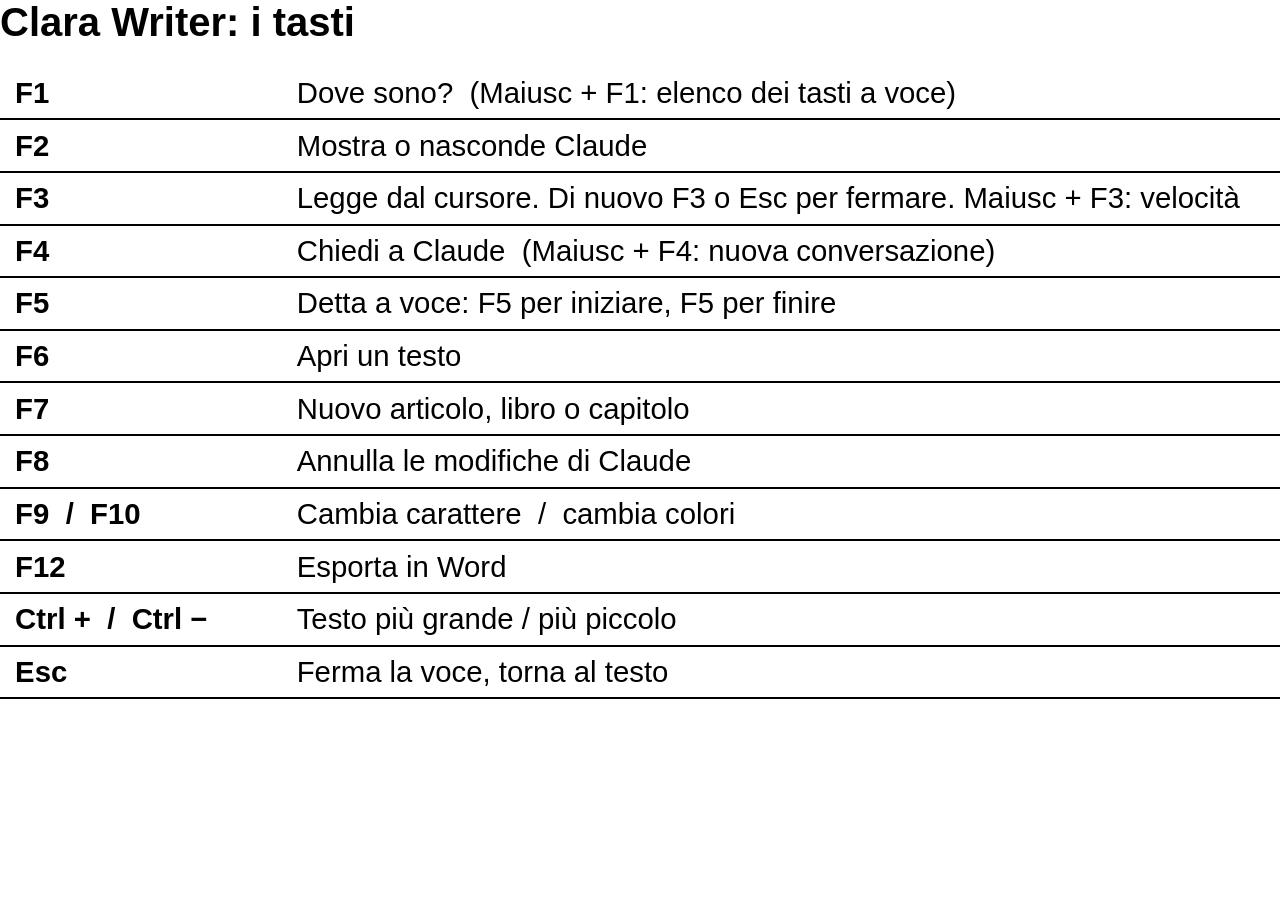
<file: tasti-da-stampare.html>
<!DOCTYPE html>
<html lang="it">
<head>
<meta charset="utf-8">
<title>Clara Writer: i tasti</title>
<style>
  @page { size: A4 landscape; margin: 12mm; }
  body { font-family: "Atkinson Hyperlegible Next", "Atkinson Hyperlegible", Verdana, sans-serif; margin: 0; }
  h1 { font-size: 30pt; margin: 0 0 6mm; }
  table { border-collapse: collapse; width: 100%; }
  td { font-size: 22pt; padding: 2.2mm 4mm; border-bottom: 1.5pt solid #000; }
  td.k { font-weight: 700; width: 22%; white-space: nowrap; }
</style>
</head>
<body>
<h1>Clara Writer: i tasti</h1>
<table>
  <tr><td class="k">F1</td><td>Dove sono? &nbsp;(Maiusc + F1: elenco dei tasti a voce)</td></tr>
  <tr><td class="k">F2</td><td>Mostra o nasconde Claude</td></tr>
  <tr><td class="k">F3</td><td>Legge dal cursore. Di nuovo F3 o Esc per fermare. Maiusc + F3: velocità</td></tr>
  <tr><td class="k">F4</td><td>Chiedi a Claude &nbsp;(Maiusc + F4: nuova conversazione)</td></tr>
  <tr><td class="k">F5</td><td>Detta a voce: F5 per iniziare, F5 per finire</td></tr>
  <tr><td class="k">F6</td><td>Apri un testo</td></tr>
  <tr><td class="k">F7</td><td>Nuovo articolo, libro o capitolo</td></tr>
  <tr><td class="k">F8</td><td>Annulla le modifiche di Claude</td></tr>
  <tr><td class="k">F9 &nbsp;/&nbsp; F10</td><td>Cambia carattere &nbsp;/&nbsp; cambia colori</td></tr>
  <tr><td class="k">F12</td><td>Esporta in Word</td></tr>
  <tr><td class="k">Ctrl + &nbsp;/&nbsp; Ctrl −</td><td>Testo più grande / più piccolo</td></tr>
  <tr><td class="k">Esc</td><td>Ferma la voce, torna al testo</td></tr>
</table>
</body>
</html>
</file>
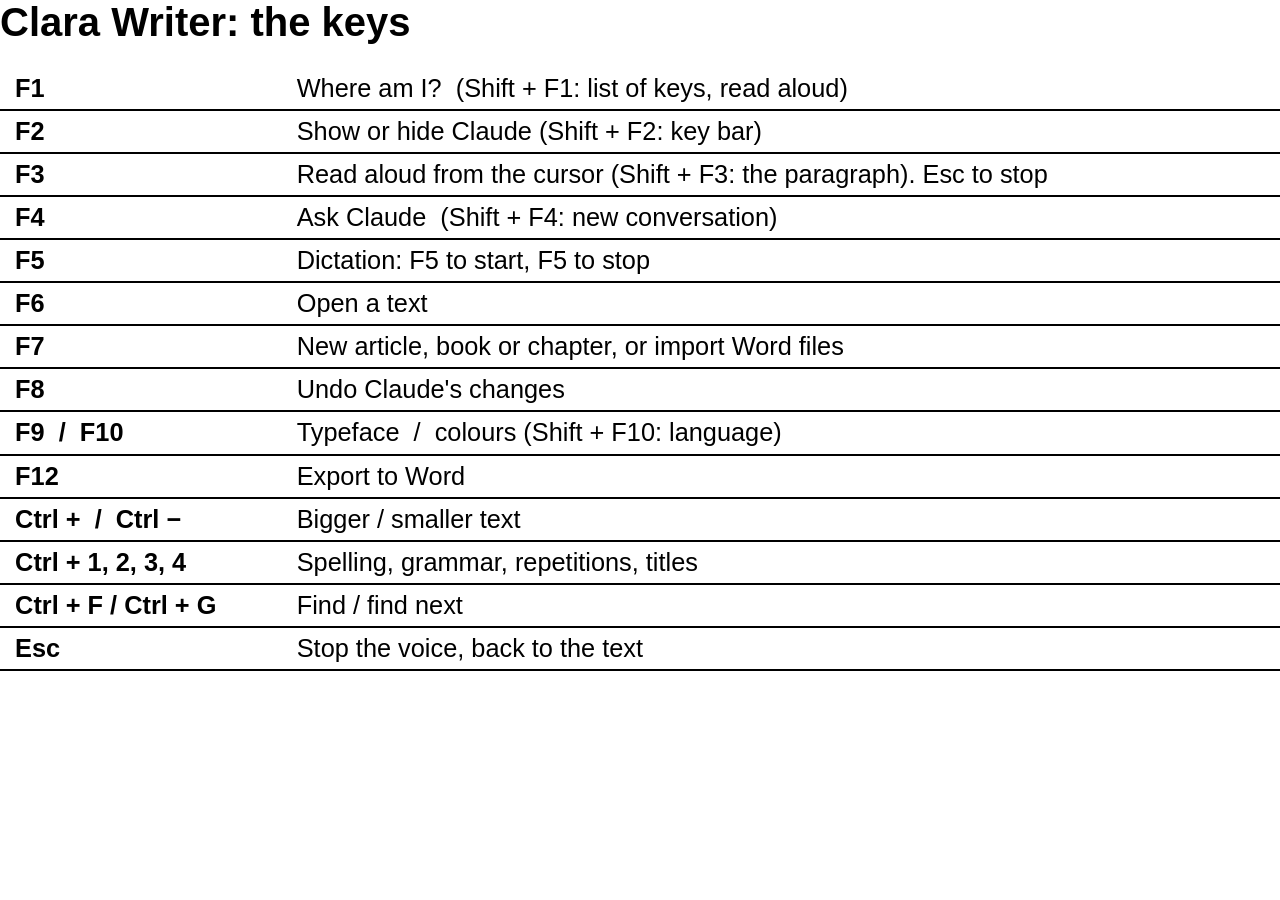
<file: docs/keys-en.html>
<!DOCTYPE html>
<html lang="en">
<head>
<meta charset="utf-8">
<title>Clara Writer: the keys</title>
<style>
  @page { size: A4 landscape; margin: 12mm; }
  body { font-family: "Atkinson Hyperlegible Next", "Atkinson Hyperlegible", Verdana, sans-serif; margin: 0; }
  h1 { font-size: 30pt; margin: 0 0 6mm; }
  table { border-collapse: collapse; width: 100%; }
  td { font-size: 19pt; padding: 1.6mm 4mm; border-bottom: 1.5pt solid #000; }
  td.k { font-weight: 700; width: 22%; white-space: nowrap; }
</style>
</head>
<body>
<h1>Clara Writer: the keys</h1>
<table>
  <tr><td class="k">F1</td><td>Where am I? &nbsp;(Shift + F1: list of keys, read aloud)</td></tr>
  <tr><td class="k">F2</td><td>Show or hide Claude (Shift + F2: key bar)</td></tr>
  <tr><td class="k">F3</td><td>Read aloud from the cursor (Shift + F3: the paragraph). Esc to stop</td></tr>
  <tr><td class="k">F4</td><td>Ask Claude &nbsp;(Shift + F4: new conversation)</td></tr>
  <tr><td class="k">F5</td><td>Dictation: F5 to start, F5 to stop</td></tr>
  <tr><td class="k">F6</td><td>Open a text</td></tr>
  <tr><td class="k">F7</td><td>New article, book or chapter, or import Word files</td></tr>
  <tr><td class="k">F8</td><td>Undo Claude's changes</td></tr>
  <tr><td class="k">F9 &nbsp;/&nbsp; F10</td><td>Typeface &nbsp;/&nbsp; colours (Shift + F10: language)</td></tr>
  <tr><td class="k">F12</td><td>Export to Word</td></tr>
  <tr><td class="k">Ctrl + &nbsp;/&nbsp; Ctrl −</td><td>Bigger / smaller text</td></tr>
  <tr><td class="k">Ctrl + 1, 2, 3, 4</td><td>Spelling, grammar, repetitions, titles</td></tr>
  <tr><td class="k">Ctrl + F / Ctrl + G</td><td>Find / find next</td></tr>
  <tr><td class="k">Esc</td><td>Stop the voice, back to the text</td></tr>
</table>
</body>
</html>
</file>
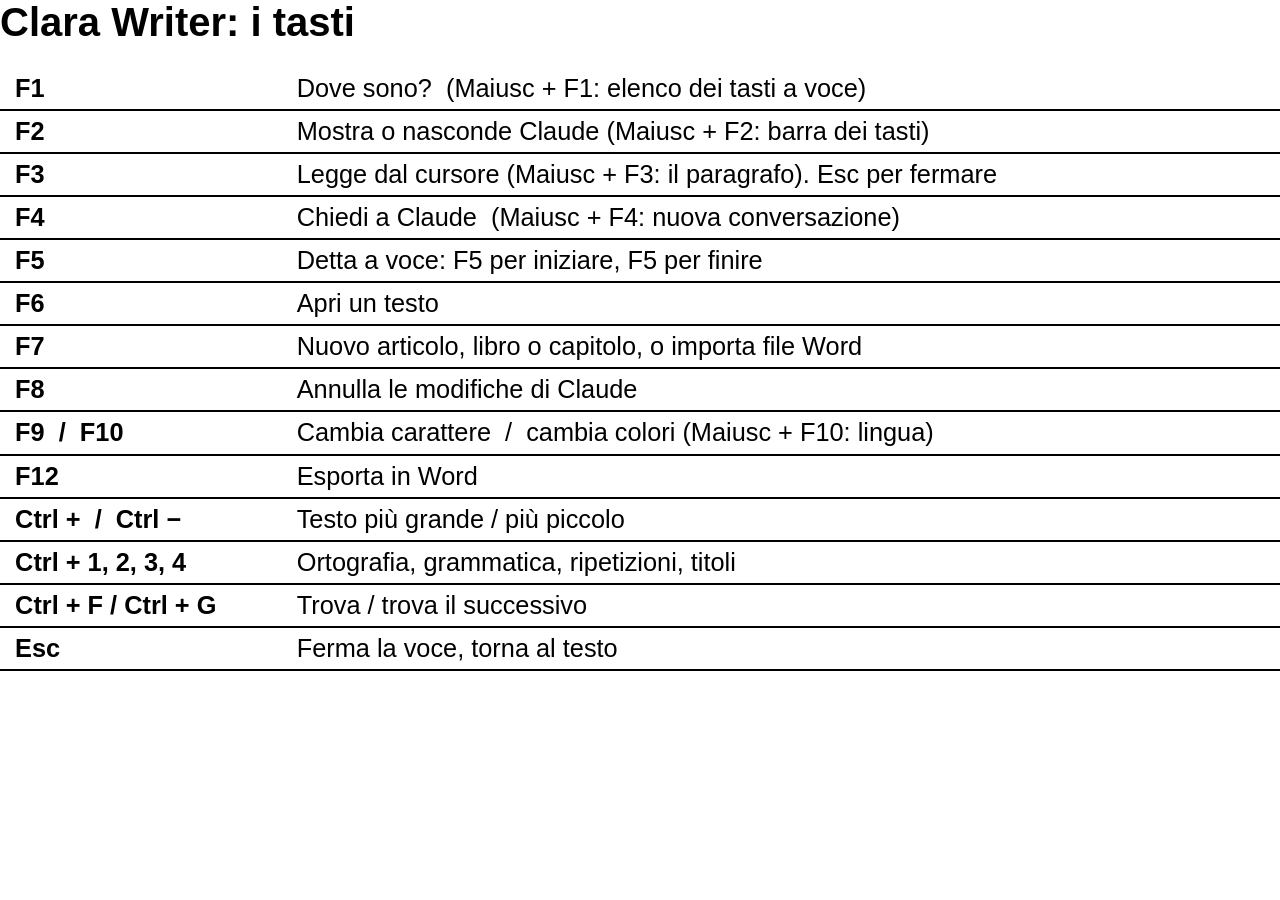
<file: docs/keys-it.html>
<!DOCTYPE html>
<html lang="it">
<head>
<meta charset="utf-8">
<title>Clara Writer: i tasti</title>
<style>
  @page { size: A4 landscape; margin: 12mm; }
  body { font-family: "Atkinson Hyperlegible Next", "Atkinson Hyperlegible", Verdana, sans-serif; margin: 0; }
  h1 { font-size: 30pt; margin: 0 0 6mm; }
  table { border-collapse: collapse; width: 100%; }
  td { font-size: 19pt; padding: 1.6mm 4mm; border-bottom: 1.5pt solid #000; }
  td.k { font-weight: 700; width: 22%; white-space: nowrap; }
</style>
</head>
<body>
<h1>Clara Writer: i tasti</h1>
<table>
  <tr><td class="k">F1</td><td>Dove sono? &nbsp;(Maiusc + F1: elenco dei tasti a voce)</td></tr>
  <tr><td class="k">F2</td><td>Mostra o nasconde Claude (Maiusc + F2: barra dei tasti)</td></tr>
  <tr><td class="k">F3</td><td>Legge dal cursore (Maiusc + F3: il paragrafo). Esc per fermare</td></tr>
  <tr><td class="k">F4</td><td>Chiedi a Claude &nbsp;(Maiusc + F4: nuova conversazione)</td></tr>
  <tr><td class="k">F5</td><td>Detta a voce: F5 per iniziare, F5 per finire</td></tr>
  <tr><td class="k">F6</td><td>Apri un testo</td></tr>
  <tr><td class="k">F7</td><td>Nuovo articolo, libro o capitolo, o importa file Word</td></tr>
  <tr><td class="k">F8</td><td>Annulla le modifiche di Claude</td></tr>
  <tr><td class="k">F9 &nbsp;/&nbsp; F10</td><td>Cambia carattere &nbsp;/&nbsp; cambia colori (Maiusc + F10: lingua)</td></tr>
  <tr><td class="k">F12</td><td>Esporta in Word</td></tr>
  <tr><td class="k">Ctrl + &nbsp;/&nbsp; Ctrl −</td><td>Testo più grande / più piccolo</td></tr>
  <tr><td class="k">Ctrl + 1, 2, 3, 4</td><td>Ortografia, grammatica, ripetizioni, titoli</td></tr>
  <tr><td class="k">Ctrl + F / Ctrl + G</td><td>Trova / trova il successivo</td></tr>
  <tr><td class="k">Esc</td><td>Ferma la voce, torna al testo</td></tr>
</table>
</body>
</html>
</file>
